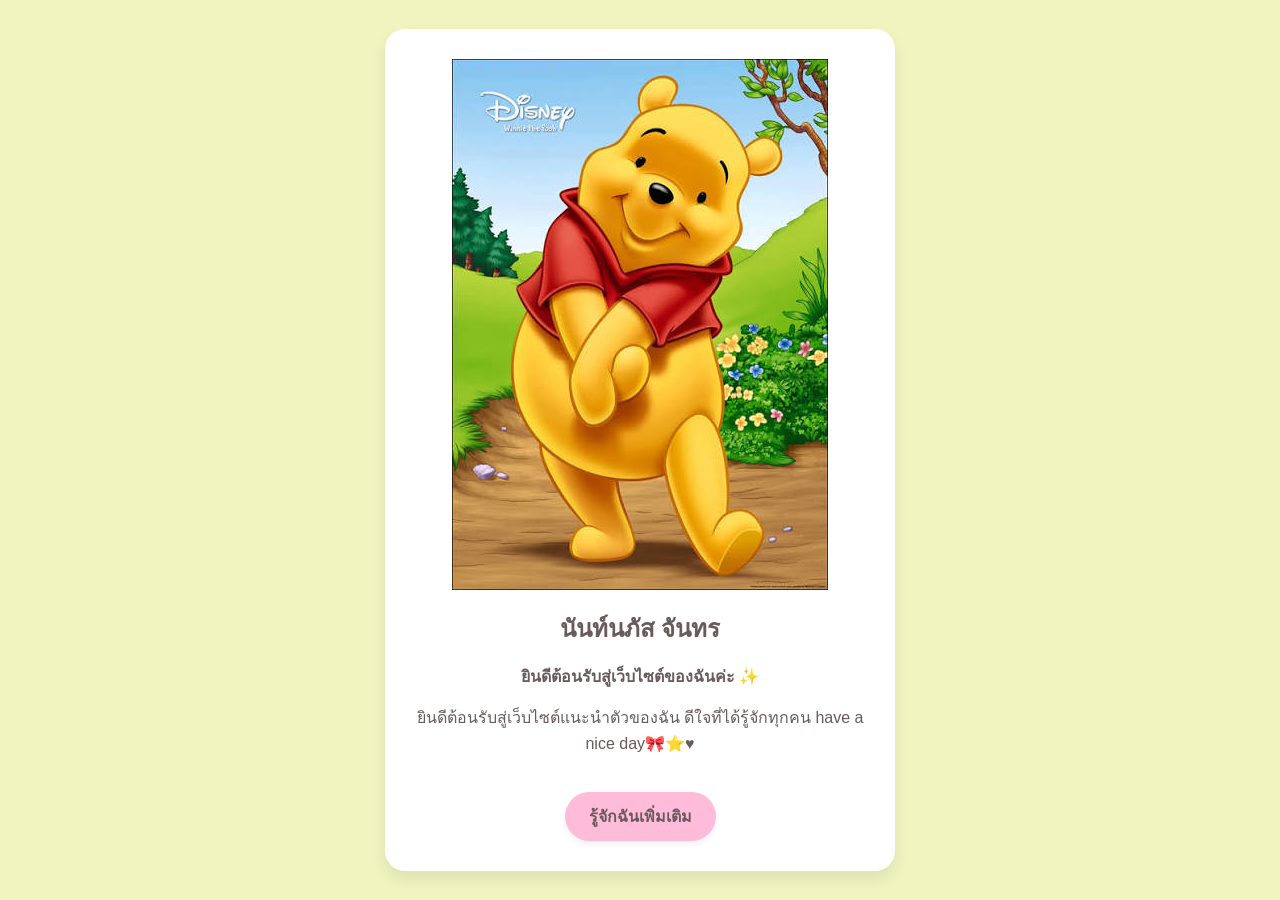
<file: index.html>
<!DOCTYPE html>
<html lang="th">
<head>
    <meta charset="UTF-8">
    <meta name="viewport" content="width=device-width, initial-scale=1.0">
    <title>หน้าแรก - นันท์นภัส จันทร</title>
    <link rel="stylesheet" href="style.css">
</head>
<body>

    <div class="card">
        <img src="profile.jpg" alt="รูปโปรไฟล์ของฉัน" class="profile-img">

        <h1>นันท์นภัส จันทร</h1>
        <p class="welcome-text">ยินดีต้อนรับสู่เว็บไซต์ของฉันค่ะ ✨</p>
        <p> ยินดีต้อนรับสู่เว็บไซต์แนะนำตัวของฉัน ดีใจที่ได้รู้จักทุกคน have a nice day🎀⭐️♥️ 
            
        </p>

        <a href="about.html" class="btn">รู้จักฉันเพิ่มเติม</a>
    </div>

</body>
</html>
</file>
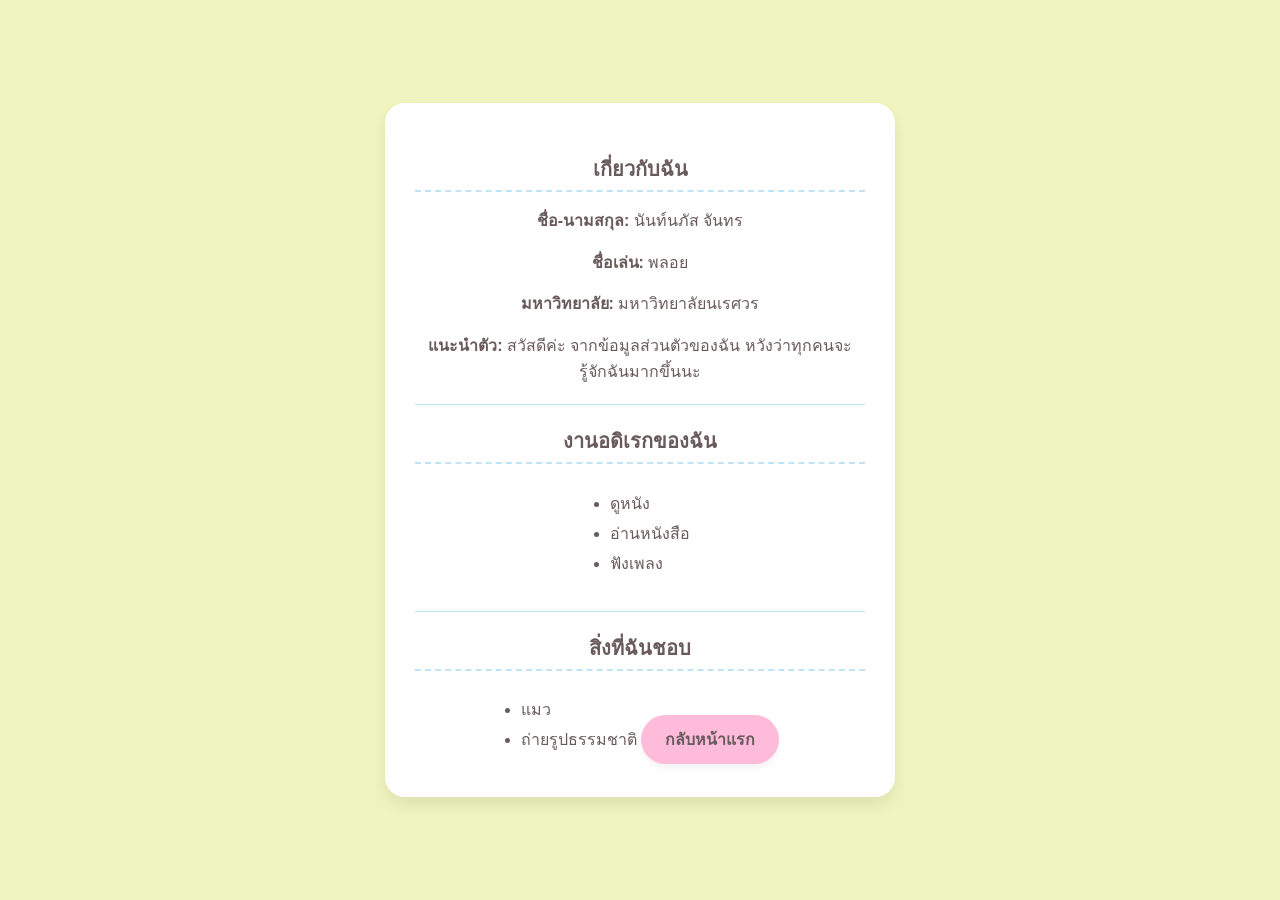
<file: about.html>
<!DOCTYPE html>
<html lang="th">
<head>
    <meta charset="UTF-8">
    <meta name="viewport" content="width=device-width, initial-scale=1.0">
    <title>เกี่ยวกับฉัน - นันท์นภัส จันทร</title>
    <link rel="stylesheet" href="style.css">
</head>
<body>

    <div class="card">
        <h2>เกี่ยวกับฉัน</h2>
        <p><strong>ชื่อ-นามสกุล:</strong> นันท์นภัส จันทร</p>
        <p><strong>ชื่อเล่น:</strong> พลอย</p>
        <p><strong>มหาวิทยาลัย:</strong> มหาวิทยาลัยนเรศวร</p>
        <p><strong>แนะนำตัว:</strong> สวัสดีค่ะ จากข้อมูลส่วนตัวของฉัน หวังว่าทุกคนจะรู้จักฉันมากขึ้นนะ
        <hr>

        <h2>งานอดิเรกของฉัน</h2>
        <ul class="info-list">
            <li>ดูหนัง</li>
            <li>อ่านหนังสือ</li>
            <li>ฟังเพลง</li>
        </ul>

        <hr>

        <h2>สิ่งที่ฉันชอบ</h2>
        <ul class="info-list">
            <li>แมว</li>
            <li>ถ่ายรูปธรรมชาติ</li>
        </ul>

        <a href="index.html" class="btn">กลับหน้าแรก</a>
    </div>

</body>
</html>
</file>
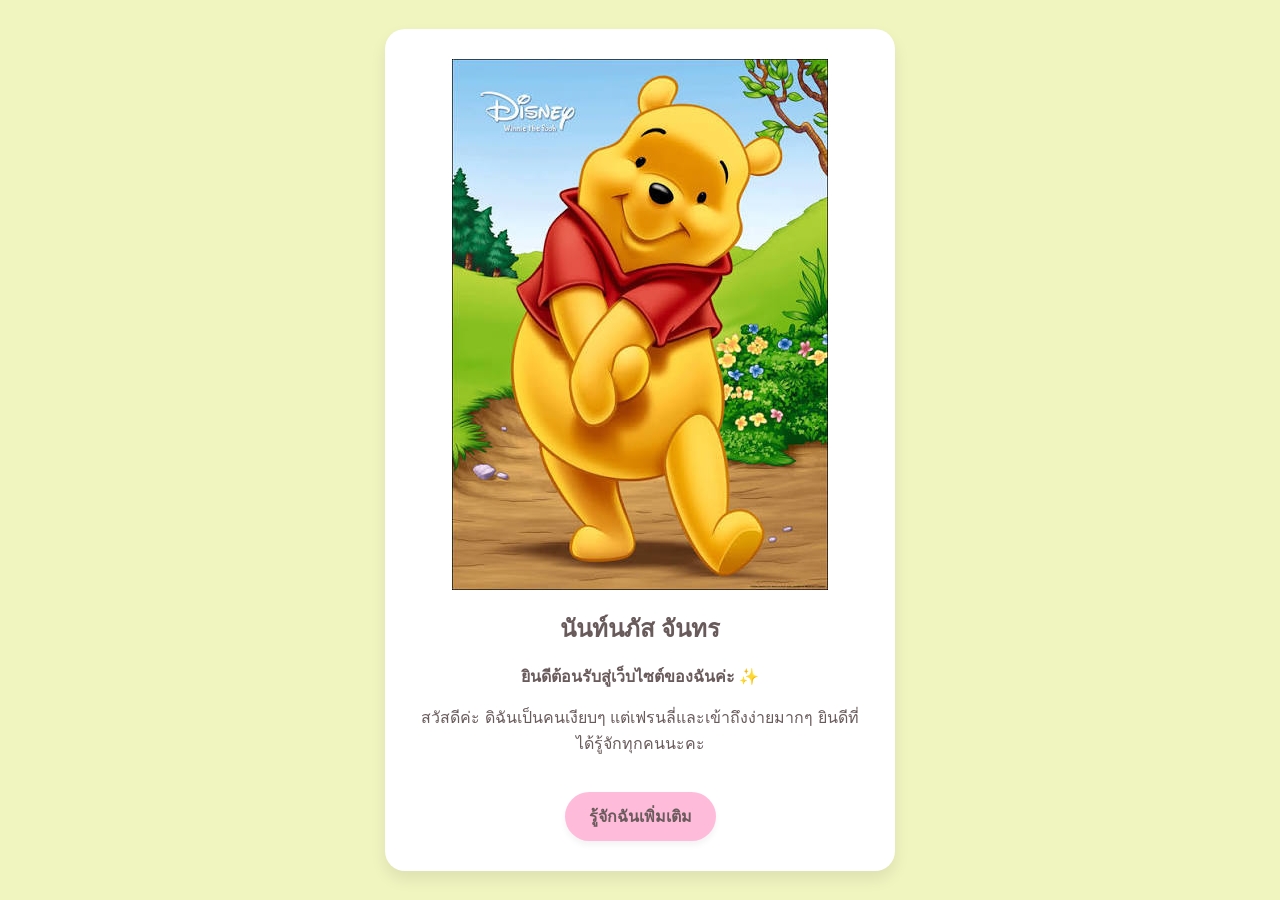
<file: gemini-code-1788418157866.html>
<!DOCTYPE html>
<html lang="th">
<head>
    <meta charset="UTF-8">
    <meta name="viewport" content="width=device-width, initial-scale=1.0">
    <title>หน้าแรก - นันท์นภัส จันทร</title>
    <link rel="stylesheet" href="style.css">
</head>
<body>

    <div class="card">
        <img src="profile.jpg" alt="รูปโปรไฟล์ของฉัน" class="profile-img">

        <h1>นันท์นภัส จันทร</h1>
        <p class="welcome-text">ยินดีต้อนรับสู่เว็บไซต์ของฉันค่ะ ✨</p>
        <p>สวัสดีค่ะ ดิฉันเป็นคนเงียบๆ แต่เฟรนลี่และเข้าถึงง่ายมากๆ ยินดีที่ได้รู้จักทุกคนนะคะ</p>

        <a href="about.html" class="btn">รู้จักฉันเพิ่มเติม</a>
    </div>

</body>
</html>
</file>
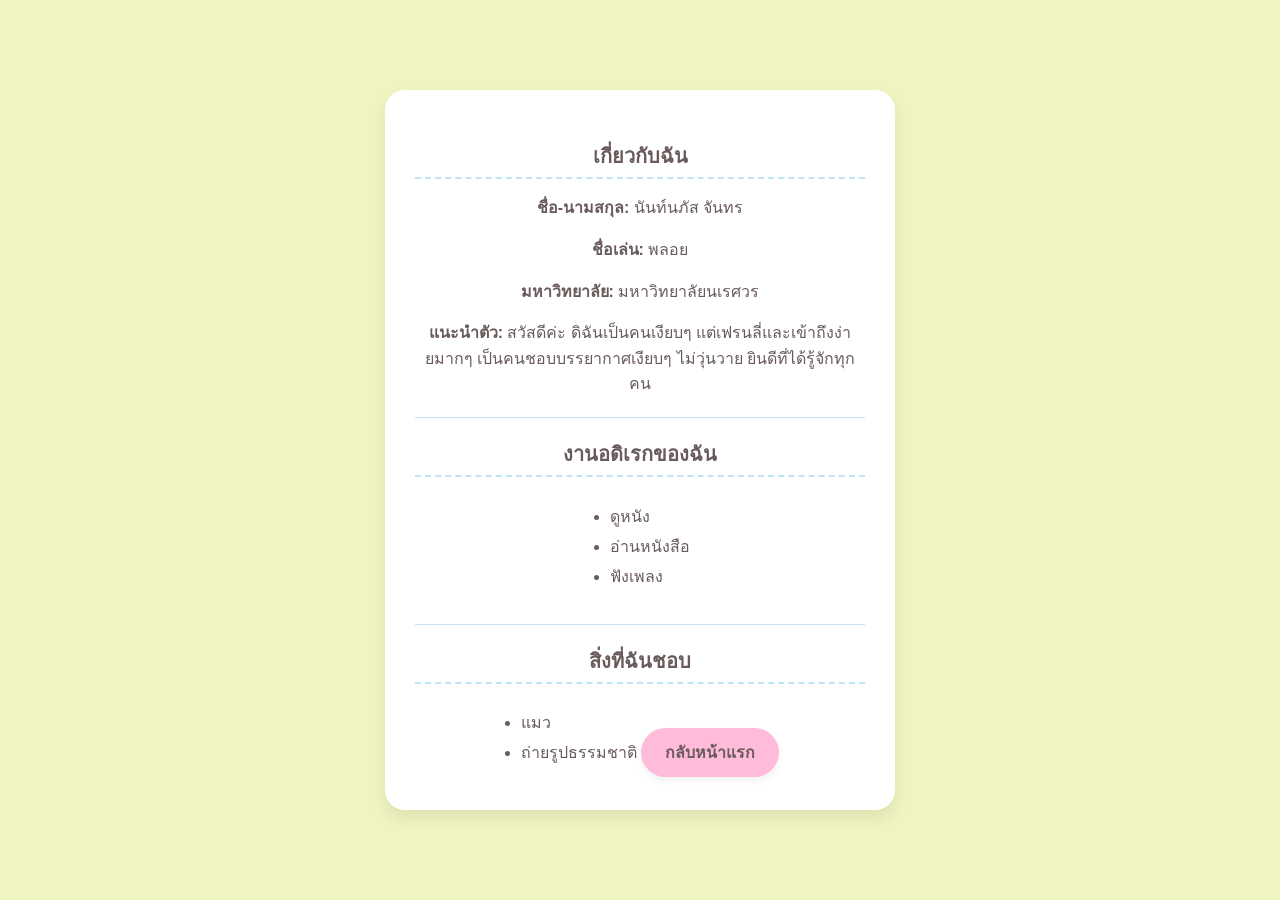
<file: gemini-code-1788418163045.html>
<!DOCTYPE html>
<html lang="th">
<head>
    <meta charset="UTF-8">
    <meta name="viewport" content="width=device-width, initial-scale=1.0">
    <title>เกี่ยวกับฉัน - นันท์นภัส จันทร</title>
    <link rel="stylesheet" href="style.css">
</head>
<body>

    <div class="card">
        <h2>เกี่ยวกับฉัน</h2>
        <p><strong>ชื่อ-นามสกุล:</strong> นันท์นภัส จันทร</p>
        <p><strong>ชื่อเล่น:</strong> พลอย</p>
        <p><strong>มหาวิทยาลัย:</strong> มหาวิทยาลัยนเรศวร</p>
        <p><strong>แนะนำตัว:</strong> สวัสดีค่ะ ดิฉันเป็นคนเงียบๆ แต่เฟรนลี่และเข้าถึงง่ายมากๆ เป็นคนชอบบรรยากาศเงียบๆ ไม่วุ่นวาย ยินดีที่ได้รู้จักทุกคน</p>

        <hr>

        <h2>งานอดิเรกของฉัน</h2>
        <ul class="info-list">
            <li>ดูหนัง</li>
            <li>อ่านหนังสือ</li>
            <li>ฟังเพลง</li>
        </ul>

        <hr>

        <h2>สิ่งที่ฉันชอบ</h2>
        <ul class="info-list">
            <li>แมว</li>
            <li>ถ่ายรูปธรรมชาติ</li>
        </ul>

        <a href="index.html" class="btn">กลับหน้าแรก</a>
    </div>

</body>
</html>
</file>
<file: style.css>
/* ตั้งค่าพื้นฐานของเว็บไซต์ */
body {
    background-color: #F0F4BF;
    color: #695A5B;
    font-family: 'Kanit', 'Prompt', sans-serif;
    margin: 0;
    padding: 20px;
    display: flex;
    justify-content: center;
    align-items: center;
    min-height: 100vh;
    box-sizing: border-box;
}

/* ตกแต่ง Profile Card */
.card {
    background-color: #ffffff;
    max-width: 450px;
    width: 100%;
    padding: 30px;
    border-radius: 20px;
    box-shadow: 0 8px 16px rgba(0, 0, 0, 0.08);
    text-align: center;
}

/* ตกแต่งรูป Profile */
.profile.jpg {
    width: 150px;
    height: 150px;
    border-radius: 50%;
    border: 5px solid #C6D9BB;
    box-shadow: 0 4px 8px rgba(0, 0, 0, 0.1);
    object-fit: cover;
}

/* ตกแต่งข้อความและหัวข้อ */
h1 {
    color: #695A5B;
    font-size: 24px;
    margin-top: 15px;
    margin-bottom: 10px;
}

h2 {
    color: #695A5B;
    font-size: 20px;
    border-bottom: 2px dashed #C0E4F6;
    padding-bottom: 5px;
    margin-top: 20px;
}

.welcome-text {
    font-weight: bold;
    color: #695A5B;
}

p {
    font-size: 16px;
    line-height: 1.6;
}

/* ตกแต่งรายการ (List) */
.info-list {
    text-align: left;
    display: inline-block;
    padding-left: 20px;
    margin: 10px 0;
}

.info-list li {
    margin-bottom: 5px;
}

hr {
    border: 0;
    height: 1px;
    background-color: #C0E4F6;
    margin: 20px 0;
}

/* ตกแต่งปุ่ม */
.btn {
    display: inline-block;
    background-color: #FFBBDA;
    color: #695A5B;
    padding: 12px 24px;
    border-radius: 25px;
    text-decoration: none;
    font-weight: bold;
    margin-top: 20px;
    box-shadow: 0 4px 6px rgba(0, 0, 0, 0.05);
    transition: all 0.3s ease;
}

/* Effect เมื่อนำเมาส์ไปวางบนปุ่ม (Hover) */
.btn:hover {
    background-color: #C6D9BB;
    transform: translateY(-2px);
    box-shadow: 0 6px 12px rgba(0, 0, 0, 0.1);
}
</file>
